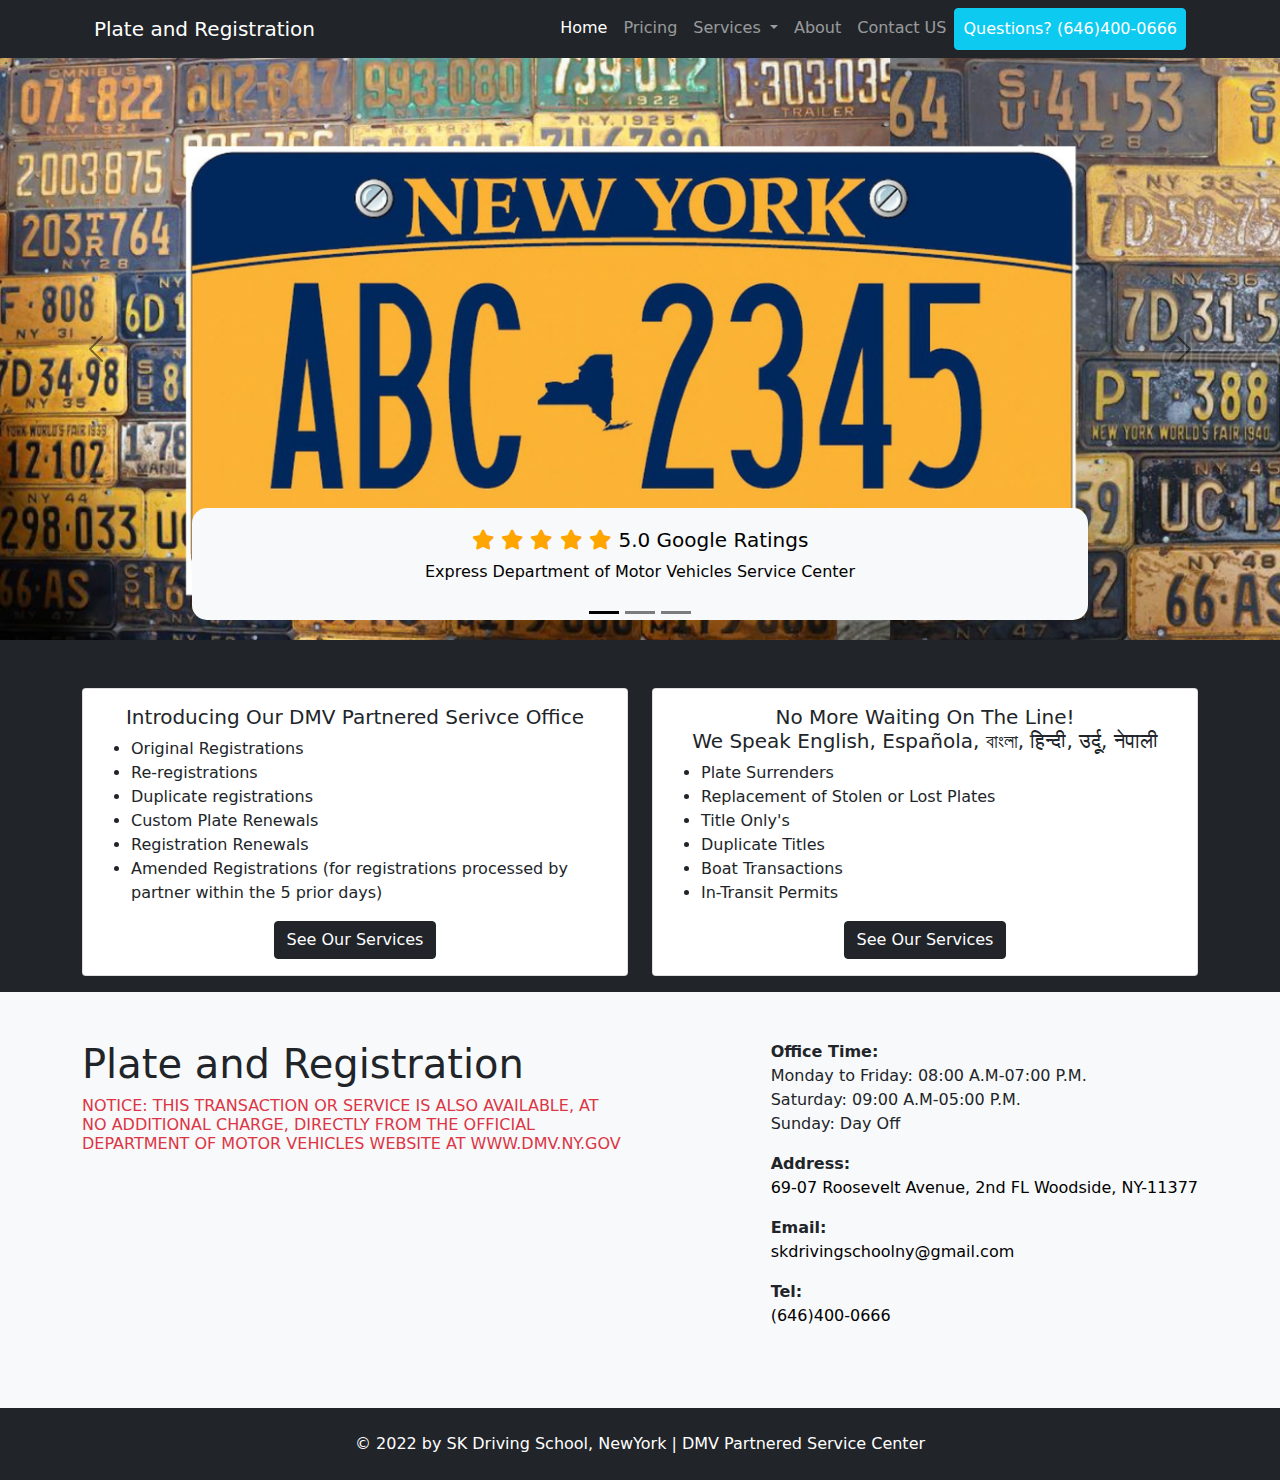
<file: index.html>
<!doctype html>
<html lang="en">
<head>
    <!-- Required meta tags -->
    <meta charset="utf-8">
    <meta name="viewport" content="width=device-width, initial-scale=1">

    <!-- Bootstrap CSS -->
    <link href="assets/vendors/bootstrap/css/bootstrap.min.css" rel="stylesheet">

    <!-- Fontawesome CSS -->
    <link rel="stylesheet" href="assets/vendors/font-awesome/css/all.min.css">

    <!-- Custom CSS -->
    <link rel="stylesheet" href="assets/css/style.css">

    <link rel="icon" type="image/x-icon" href="assets/images/favicon.png">
    <title>Home - Plate and Registration</title>
</head>
<body>
<!-- NAVBar Start -->
<header class="bg-dark">
    <div class="container">
        <nav class="navbar navbar-expand-lg navbar-dark bg-dark">
            <div class="container-fluid">
                <a class="navbar-brand" href="index.html">
                    Plate and Registration
                </a>
                <button class="navbar-toggler" type="button" data-bs-toggle="collapse"
                        data-bs-target="#navbarNavDropdown" aria-controls="navbarNavDropdown" aria-expanded="false"
                        aria-label="Toggle navigation">
                    <span class="navbar-toggler-icon"></span>
                </button>
                <div class="collapse navbar-collapse justify-content-end" id="navbarNavDropdown">
                    <ul class="navbar-nav">
                        <li class="nav-item">
                            <a class="nav-link active" aria-current="page" href="index.html">Home</a>
                        </li>
                        <li class="nav-item">
                            <a class="nav-link" href="pricing.html">Pricing</a>
                        </li>
                        <li class="nav-item dropdown">
                            <a class="nav-link dropdown-toggle" href="#" id="navbarDropdownMenuLink" role="button"
                               data-bs-toggle="dropdown" aria-expanded="false">
                                Services
                            </a>
                            <ul class="dropdown-menu" aria-labelledby="navbarDropdownMenuLink">
                                <li><a class="dropdown-item" href="service.html">DMV Services</a></li>
                            </ul>
                        </li>
                        <li class="nav-item">
                            <a class="nav-link" href="about.html">About</a>
                        </li>
                        <li class="nav-item">
                            <a class="nav-link" href="contact.html">Contact US</a>
                        </li>
                        <li class="nav-item">
                            <a class="nav-link btn btn-info text-white" href="callto:+16464000666">Questions? (646)400-0666</a>
                        </li>
                    </ul>
                </div>
            </div>
        </nav>
    </div>
</header>
<!-- NAVBar End -->

<!-- Slider Start -->
<section>
    <div id="carouselExampleDark" class="carousel carousel-dark slide" data-bs-ride="carousel">
        <div class="carousel-indicators">
            <button type="button" data-bs-target="#carouselExampleDark" data-bs-slide-to="0" class="active"
                    aria-current="true" aria-label="Slide 1"></button>
            <button type="button" data-bs-target="#carouselExampleDark" data-bs-slide-to="1"
                    aria-label="Slide 2"></button>
            <button type="button" data-bs-target="#carouselExampleDark" data-bs-slide-to="2"
                    aria-label="Slide 3"></button>
        </div>
        <div class="carousel-inner">
            <div class="carousel-item active" data-bs-interval="10000">
                <img src="assets/images/image-1.png" class="d-block w-100" alt="...">
                <div class="carousel-caption d-none d-md-block bg-light" style="border-radius: 15px">
                    <h5>
                        <span class="fa fa-star checked"></span>
                        <span class="fa fa-star checked"></span>
                        <span class="fa fa-star checked"></span>
                        <span class="fa fa-star checked"></span>
                        <span class="fa fa-star checked"></span>

                        5.0 Google Ratings
                    </h5>
                    <p>Express Department of Motor Vehicles Service Center</p>
                </div>
            </div>
            <div class="carousel-item" data-bs-interval="2000">
                <img src="assets/images/image-2.png" class="d-block w-100" alt="...">
                <div class="carousel-caption d-none d-md-block bg-light" style="border-radius: 15px">
                    <h5>
                        <span class="fa fa-star checked"></span>
                        <span class="fa fa-star checked"></span>
                        <span class="fa fa-star checked"></span>
                        <span class="fa fa-star checked"></span>
                        <span class="fa fa-star checked"></span>

                        5.0 Google Ratings
                    </h5>
                    <p>Express Department of Motor Vehicles Service Center</p>
                </div>
            </div>
            <div class="carousel-item">
                <img src="assets/images/image-3.png" class="d-block w-100" alt="...">
                <div class="carousel-caption d-none d-md-block bg-light" style="border-radius: 15px">
                    <h5>
                        <span class="fa fa-star checked"></span>
                        <span class="fa fa-star checked"></span>
                        <span class="fa fa-star checked"></span>
                        <span class="fa fa-star checked"></span>
                        <span class="fa fa-star checked"></span>

                        5.0 Google Ratings
                    </h5>
                    <p>Express Department of Motor Vehicles Service Center</p>
                </div>
            </div>
        </div>
        <button class="carousel-control-prev" type="button" data-bs-target="#carouselExampleDark" data-bs-slide="prev">
            <span class="carousel-control-prev-icon" aria-hidden="true"></span>
            <span class="visually-hidden">Previous</span>
        </button>
        <button class="carousel-control-next" type="button" data-bs-target="#carouselExampleDark" data-bs-slide="next">
            <span class="carousel-control-next-icon" aria-hidden="true"></span>
            <span class="visually-hidden">Next</span>
        </button>
    </div>
</section>
<!-- Slider End -->

<!-- Content Start -->
<section class="bg-dark text-dark">
    <div class="container pt-5">
        <div class="row">
            <div class="col-lg-6 mb-3">
                <div class="card">
                    <div class="card-body">
                        <h5 class="card-title text-center">Introducing Our DMV Partnered Serivce Office</h5>
                        <ul class="card-text mt-2 mb-3">
                            <li>
                                Original Registrations
                            </li>
                            <li>
                                Re-registrations
                            </li>
                            <li>
                                Duplicate registrations
                            </li>
                            <li>
                                Custom Plate Renewals
                            </li>
                            <li>
                                Registration Renewals
                            </li>
                            <li>
                                Amended Registrations (for registrations processed by partner within the 5 prior days)
                            </li>
                        </ul>
                        <div class="text-center">
                            <a href="service.html" class="btn btn-dark">See Our Services</a>
                        </div>
                    </div>
                </div>
            </div>
            <div class="col-lg-6 mb-3">
                <div class="card">
                    <div class="card-body">
                        <h5 class="card-title text-center">
                            No More Waiting On The Line!<br/>
                            We Speak English, Española, বাংলা, हिन्दी, उर्दू, नेपाली
                        </h5>
                        <ul class="card-text mt-2 mb-3">
                            <li>
                                Plate Surrenders
                            </li>
                            <li>
                                Replacement of Stolen or Lost Plates
                            </li>
                            <li>
                                Title Only's
                            </li>
                            <li>
                                Duplicate Titles
                            </li>
                            <li>
                                Boat Transactions
                            </li>
                            <li>
                                In-Transit Permits
                            </li>
                        </ul>
                        <div class="text-center">
                            <a href="service.html" class="btn btn-dark">See Our Services</a>
                        </div>
                    </div>
                </div>
            </div>
        </div>
    </div>
</section>
<!-- Content End -->

<!-- Footer Start -->
<footer>
    <div class="bg-light text-dark">
        <div class="container">
            <div class="row pt-5 pb-5">
                <div class="col-lg-6 mb-3">
                    <h1>Plate and Registration</h1>
                    <h6 class="text-danger">
                        NOTICE: THIS TRANSACTION OR SERVICE IS ALSO AVAILABLE, AT NO ADDITIONAL CHARGE, DIRECTLY FROM
                        THE
                        OFFICIAL DEPARTMENT OF MOTOR VEHICLES WEBSITE AT <a href="https://dmv.ny.gov/" target="_blank" class="link text-danger">WWW.DMV.NY.GOV</a>
                    </h6>
                </div>
                <div class="col-lg-6 d-flex justify-content-lg-end align-items-lg-end mb-3">
                    <div>
                        <p>
                            <strong>Office Time:</strong><br/>
                            Monday to Friday: 08:00 A.M-07:00 P.M.<br/>
                            Saturday: 09:00 A.M-05:00 P.M.<br/>
                            Sunday: Day Off
                        </p>
                        <p>
                            <strong>Address:</strong><br/>
                            <a href="https://maps.google.com/maps?ll=40.746539,-73.895887&z=14&t=m&hl=en&gl=SG&mapclient=embed&cid=18267002666735807480" target="_blank" class="link">
                                69-07 Roosevelt Avenue, 2nd FL
                                Woodside, NY-11377
                            </a>
                        </p>
                        <p>
                            <strong>Email:</strong><br/>
                            <a href="mailto:skdrivingschoolny@gmail.com" class="link">
                                skdrivingschoolny@gmail.com
                            </a>
                        </p>
                        <p>
                            <strong>Tel:</strong><br/>
                            <a href="callto:+16466000666" class="link">
                                (646)400-0666
                            </a>
                        </p>
                    </div>
                </div>
            </div>
        </div>
    </div>
    <div class="text-center bg-dark pt-4 pb-2">
        <div class="container">
            <p class="text-white">
                © 2022 by  <a href="https://skdrivingschoolny.com/" class="footer-link">SK Driving School, NewYork</a> | DMV Partnered Service Center
            </p>
        </div>
    </div>
</footer>
<!-- Footer End -->

<!-- Bootstrap JS -->
<script src="assets/vendors/bootstrap/js/bootstrap.bundle.min.js"></script>
</body>
</html>
</file>
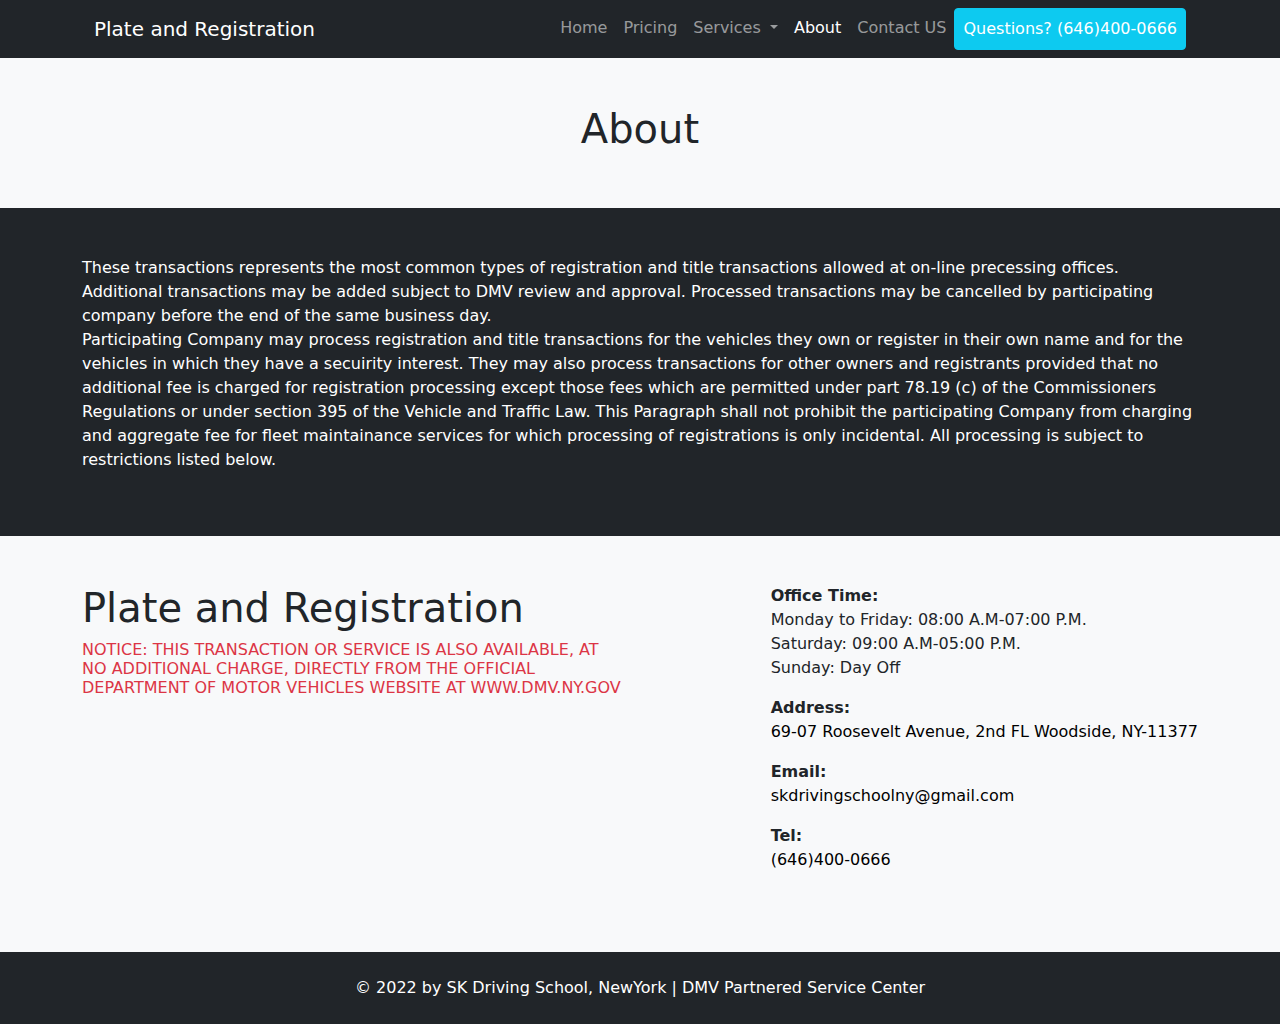
<file: about.html>
<!doctype html>
<html lang="en">
<head>
    <!-- Required meta tags -->
    <meta charset="utf-8">
    <meta name="viewport" content="width=device-width, initial-scale=1">

    <!-- Bootstrap CSS -->
    <link href="assets/vendors/bootstrap/css/bootstrap.min.css" rel="stylesheet">

    <!-- Fontawesome CSS -->
    <link rel="stylesheet" href="assets/vendors/font-awesome/css/all.min.css">

    <!-- Custom CSS -->
    <link rel="stylesheet" href="assets/css/style.css">

    <link rel="icon" type="image/x-icon" href="assets/images/favicon.png">
    <title>About - Plate and Registration</title>
</head>
<body>
<!-- NAVBar Start -->
<header class="bg-dark">
    <div class="container">
        <nav class="navbar navbar-expand-lg navbar-dark bg-dark">
            <div class="container-fluid">
                <a class="navbar-brand" href="index.html">
                    Plate and Registration
                </a>
                <button class="navbar-toggler" type="button" data-bs-toggle="collapse"
                        data-bs-target="#navbarNavDropdown" aria-controls="navbarNavDropdown" aria-expanded="false"
                        aria-label="Toggle navigation">
                    <span class="navbar-toggler-icon"></span>
                </button>
                <div class="collapse navbar-collapse justify-content-end" id="navbarNavDropdown">
                    <ul class="navbar-nav">
                        <li class="nav-item">
                            <a class="nav-link" href="index.html">Home</a>
                        </li>
                        <li class="nav-item">
                            <a class="nav-link" href="pricing.html">Pricing</a>
                        </li>
                        <li class="nav-item dropdown">
                            <a class="nav-link dropdown-toggle" href="#" id="navbarDropdownMenuLink" role="button"
                               data-bs-toggle="dropdown" aria-expanded="false">
                                Services
                            </a>
                            <ul class="dropdown-menu" aria-labelledby="navbarDropdownMenuLink">
                                <li><a class="dropdown-item" href="service.html">DMV Services</a></li>
                            </ul>
                        </li>
                        <li class="nav-item">
                            <a class="nav-link active" aria-current="page" href="about.html">About</a>
                        </li>
                        <li class="nav-item">
                            <a class="nav-link" href="contact.html">Contact US</a>
                        </li>
                        <li class="nav-item">
                            <a class="nav-link btn btn-info text-white" href="callto:+16464000666">Questions? (646)400-0666</a>
                        </li>
                    </ul>
                </div>
            </div>
        </nav>
    </div>
</header>
<!-- NAVBar End -->

<section class="bg-light">
    <div class="d-flex justify-content-center align-items-center page-title">
        <h1>About</h1>
    </div>
</section>

<!-- Content Start -->
<section class="bg-dark text-white">
    <div class="container pt-5 pb-5">
        <div class="row">
            <div class="col-lg-12 mb-3">
                These transactions represents the most common types of registration and title transactions allowed at
                on-line precessing offices. Additional transactions may be added subject to DMV review and approval.
                Processed transactions may be cancelled by participating company before the end of the same business
                day.
                <br/>
                Participating Company may process registration and title transactions for the vehicles they own or
                register in their own name and for the vehicles in which they have a secuirity interest. They may also
                process transactions for other owners and registrants provided that no additional fee is charged for
                registration processing except those fees which are permitted under part 78.19 (c) of the Commissioners
                Regulations or under section 395 of the Vehicle and Traffic Law. This Paragraph shall not prohibit the
                participating Company from charging and aggregate fee for fleet maintainance services for which
                processing of registrations is only incidental. All processing is subject to restrictions listed below.
            </div>
        </div>
    </div>
</section>
<!-- Content End -->

<!-- Footer Start -->
<footer>
    <div class="bg-light text-dark">
        <div class="container">
            <div class="row pt-5 pb-5">
                <div class="col-lg-6 mb-3">
                    <h1>Plate and Registration</h1>
                    <h6 class="text-danger">
                        NOTICE: THIS TRANSACTION OR SERVICE IS ALSO AVAILABLE, AT NO ADDITIONAL CHARGE, DIRECTLY FROM
                        THE
                        OFFICIAL DEPARTMENT OF MOTOR VEHICLES WEBSITE AT <a href="https://dmv.ny.gov/" target="_blank" class="link text-danger">WWW.DMV.NY.GOV</a>
                    </h6>
                </div>
                <div class="col-lg-6 d-flex justify-content-lg-end align-items-lg-end mb-3">
                    <div>
                        <p>
                            <strong>Office Time:</strong><br/>
                            Monday to Friday: 08:00 A.M-07:00 P.M.<br/>
                            Saturday: 09:00 A.M-05:00 P.M.<br/>
                            Sunday: Day Off
                        </p>
                        <p>
                            <strong>Address:</strong><br/>
                            <a href="https://maps.google.com/maps?ll=40.746539,-73.895887&z=14&t=m&hl=en&gl=SG&mapclient=embed&cid=18267002666735807480" target="_blank" class="link">
                                69-07 Roosevelt Avenue, 2nd FL
                                Woodside, NY-11377
                            </a>
                        </p>
                        <p>
                            <strong>Email:</strong><br/>
                            <a href="mailto:skdrivingschoolny@gmail.com" class="link">
                                skdrivingschoolny@gmail.com
                            </a>
                        </p>
                        <p>
                            <strong>Tel:</strong><br/>
                            <a href="callto:+16466000666" class="link">
                                (646)400-0666
                            </a>
                        </p>
                    </div>
                </div>
            </div>
        </div>
    </div>
    <div class="text-center bg-dark pt-4 pb-2">
        <div class="container">
            <p class="text-white">
                © 2022 by  <a href="https://skdrivingschoolny.com/" class="footer-link">SK Driving School, NewYork</a> | DMV Partnered Service Center
            </p>
        </div>
    </div>
</footer>
<!-- Footer End -->

<!-- Bootstrap JS -->
<script src="assets/vendors/bootstrap/js/bootstrap.bundle.min.js"></script>
</body>
</html>
</file>
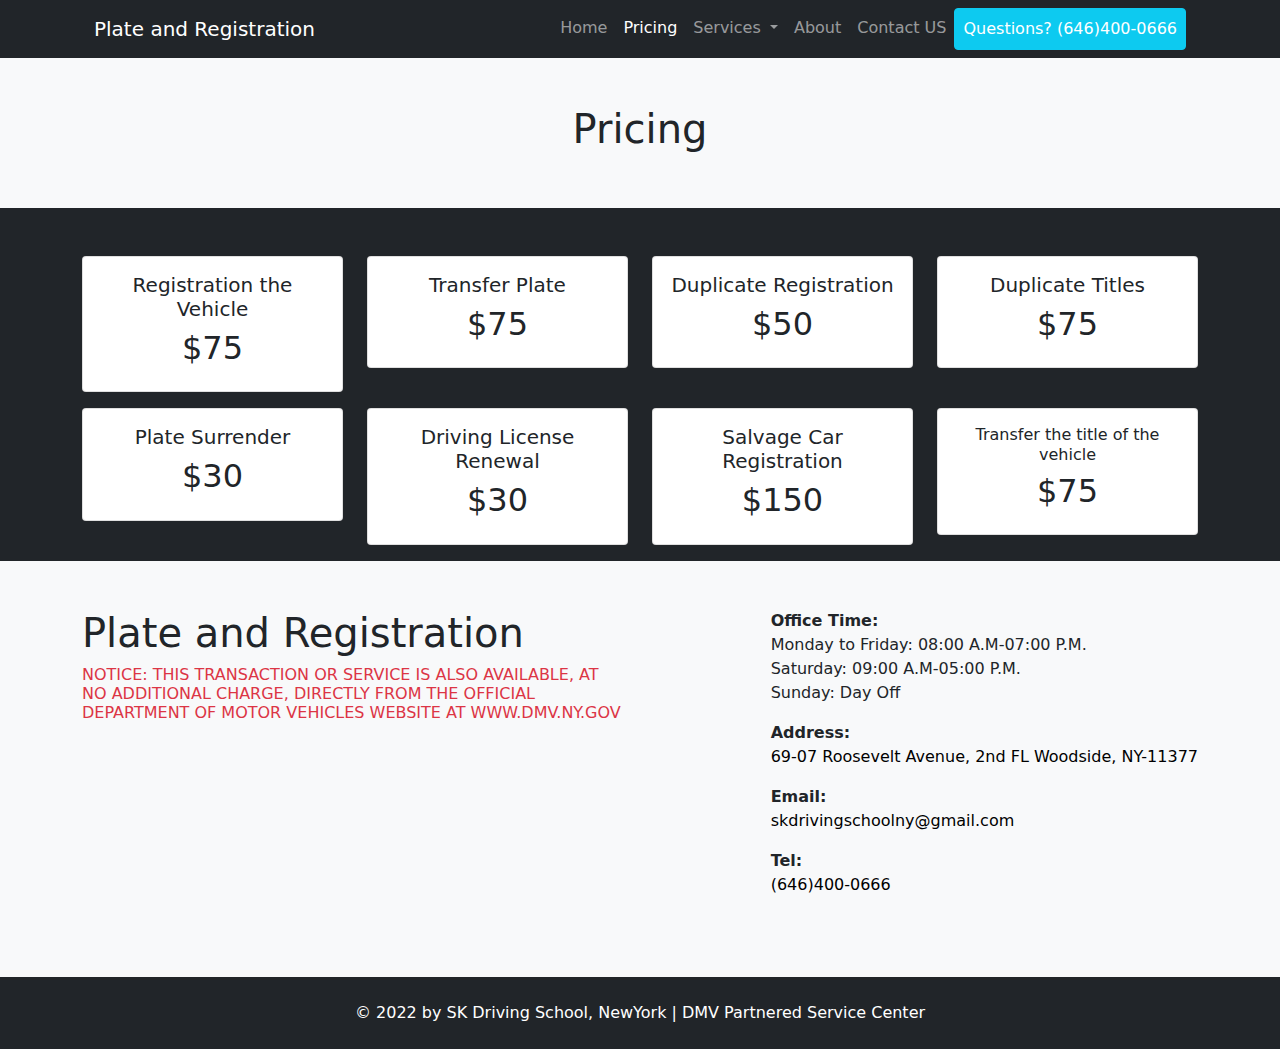
<file: pricing.html>
<!doctype html>
<html lang="en">
<head>
    <!-- Required meta tags -->
    <meta charset="utf-8">
    <meta name="viewport" content="width=device-width, initial-scale=1">

    <!-- Bootstrap CSS -->
    <link href="assets/vendors/bootstrap/css/bootstrap.min.css" rel="stylesheet">

    <!-- Fontawesome CSS -->
    <link rel="stylesheet" href="assets/vendors/font-awesome/css/all.min.css">

    <!-- Custom CSS -->
    <link rel="stylesheet" href="assets/css/style.css">

    <link rel="icon" type="image/x-icon" href="assets/images/favicon.png">
    <title>Pricing - Plate and Registration</title>
</head>
<body>
<!-- NAVBar Start -->
<header class="bg-dark">
    <div class="container">
        <nav class="navbar navbar-expand-lg navbar-dark bg-dark">
            <div class="container-fluid">
                <a class="navbar-brand" href="index.html">
                    Plate and Registration
                </a>
                <button class="navbar-toggler" type="button" data-bs-toggle="collapse"
                        data-bs-target="#navbarNavDropdown" aria-controls="navbarNavDropdown" aria-expanded="false"
                        aria-label="Toggle navigation">
                    <span class="navbar-toggler-icon"></span>
                </button>
                <div class="collapse navbar-collapse justify-content-end" id="navbarNavDropdown">
                    <ul class="navbar-nav">
                        <li class="nav-item">
                            <a class="nav-link" href="index.html">Home</a>
                        </li>
                        <li class="nav-item">
                            <a class="nav-link active" aria-current="page" href="pricing.html">Pricing</a>
                        </li>
                        <li class="nav-item dropdown">
                            <a class="nav-link dropdown-toggle" href="#" id="navbarDropdownMenuLink" role="button"
                               data-bs-toggle="dropdown" aria-expanded="false">
                                Services
                            </a>
                            <ul class="dropdown-menu" aria-labelledby="navbarDropdownMenuLink">
                                <li><a class="dropdown-item" href="service.html">DMV Services</a></li>
                            </ul>
                        </li>
                        <li class="nav-item">
                            <a class="nav-link" href="about.html">About</a>
                        </li>
                        <li class="nav-item">
                            <a class="nav-link" href="contact.html">Contact US</a>
                        </li>
                        <li class="nav-item">
                            <a class="nav-link btn btn-info text-white" href="callto:+16464000666">Questions? (646)400-0666</a>
                        </li>
                    </ul>
                </div>
            </div>
        </nav>
    </div>
</header>
<!-- NAVBar End -->

<section class="bg-light">
    <div class="d-flex justify-content-center align-items-center page-title">
        <h1>Pricing</h1>
    </div>
</section>

<!-- Content Start -->
<section class="bg-dark text-dark">
    <div class="container pt-5">
        <div class="row">
            <div class="col-lg-3 col-md-6 mb-3">
                <div class="card">
                    <div class="card-body text-center">
                        <h5 class="card-title text-center">Registration the Vehicle </h5>
                        <h2>$75</h2>
                    </div>
                </div>
            </div>
            <div class="col-lg-3 col-md-6 mb-3">
                <div class="card">
                    <div class="card-body text-center">
                        <h5 class="card-title text-center">Transfer Plate </h5>
                        <h2>$75</h2>
                    </div>
                </div>
            </div>
            <div class="col-lg-3 col-md-6 mb-3">
                <div class="card">
                    <div class="card-body text-center">
                        <h5 class="card-title text-center">Duplicate Registration </h5>
                        <h2>$50</h2>
                    </div>
                </div>
            </div>
            <div class="col-lg-3 col-md-6 mb-3">
                <div class="card">
                    <div class="card-body text-center">
                        <h5 class="card-title text-center">Duplicate Titles </h5>
                        <h2>$75</h2>
                    </div>
                </div>
            </div>
            <div class="col-lg-3 col-md-6 mb-3">
                <div class="card">
                    <div class="card-body text-center">
                        <h5 class="card-title text-center">Plate Surrender </h5>
                        <h2>$30</h2>
                    </div>
                </div>
            </div>
            <div class="col-lg-3 col-md-6 mb-3">
                <div class="card">
                    <div class="card-body text-center">
                        <h5 class="card-title text-center">Driving License Renewal</h5>
                        <h2>$30</h2>
                    </div>
                </div>
            </div>
            <div class="col-lg-3 col-md-6 mb-3">
                <div class="card">
                    <div class="card-body text-center">
                        <h5 class="card-title text-center">Salvage Car Registration</h5>
                        <h2>$150</h2>
                    </div>
                </div>
            </div>
            <div class="col-lg-3 col-md-6 mb-3">
                <div class="card">
                    <div class="card-body text-center">
                        <h6 class="card-title text-center">Transfer the title of the vehicle</h6>
                        <h2>$75</h2>
                    </div>
                </div>
            </div>
        </div>
    </div>
</section>
<!-- Content End -->

<!-- Footer Start -->
<footer>
    <div class="bg-light text-dark">
        <div class="container">
            <div class="row pt-5 pb-5">
                <div class="col-lg-6 mb-3">
                    <h1>Plate and Registration</h1>
                    <h6 class="text-danger">
                        NOTICE: THIS TRANSACTION OR SERVICE IS ALSO AVAILABLE, AT NO ADDITIONAL CHARGE, DIRECTLY FROM
                        THE
                        OFFICIAL DEPARTMENT OF MOTOR VEHICLES WEBSITE AT <a href="https://dmv.ny.gov/" target="_blank" class="link text-danger">WWW.DMV.NY.GOV</a>
                    </h6>
                </div>
                <div class="col-lg-6 d-flex justify-content-lg-end align-items-lg-end mb-3">
                    <div>
                        <p>
                            <strong>Office Time:</strong><br/>
                            Monday to Friday: 08:00 A.M-07:00 P.M.<br/>
                            Saturday: 09:00 A.M-05:00 P.M.<br/>
                            Sunday: Day Off
                        </p>
                        <p>
                            <strong>Address:</strong><br/>
                            <a href="https://maps.google.com/maps?ll=40.746539,-73.895887&z=14&t=m&hl=en&gl=SG&mapclient=embed&cid=18267002666735807480" target="_blank" class="link">
                                69-07 Roosevelt Avenue, 2nd FL
                                Woodside, NY-11377
                            </a>
                        </p>
                        <p>
                            <strong>Email:</strong><br/>
                            <a href="mailto:skdrivingschoolny@gmail.com" class="link">
                                skdrivingschoolny@gmail.com
                            </a>
                        </p>
                        <p>
                            <strong>Tel:</strong><br/>
                            <a href="callto:+16466000666" class="link">
                                (646)400-0666
                            </a>
                        </p>
                    </div>
                </div>
            </div>
        </div>
    </div>
    <div class="text-center bg-dark pt-4 pb-2">
        <div class="container">
            <p class="text-white">
                © 2022 by  <a href="https://skdrivingschoolny.com/" class="footer-link">SK Driving School, NewYork</a> | DMV Partnered Service Center
            </p>
        </div>
    </div>
</footer>
<!-- Footer End -->

<!-- Bootstrap JS -->
<script src="assets/vendors/bootstrap/js/bootstrap.bundle.min.js"></script>
</body>
</html>
</file>
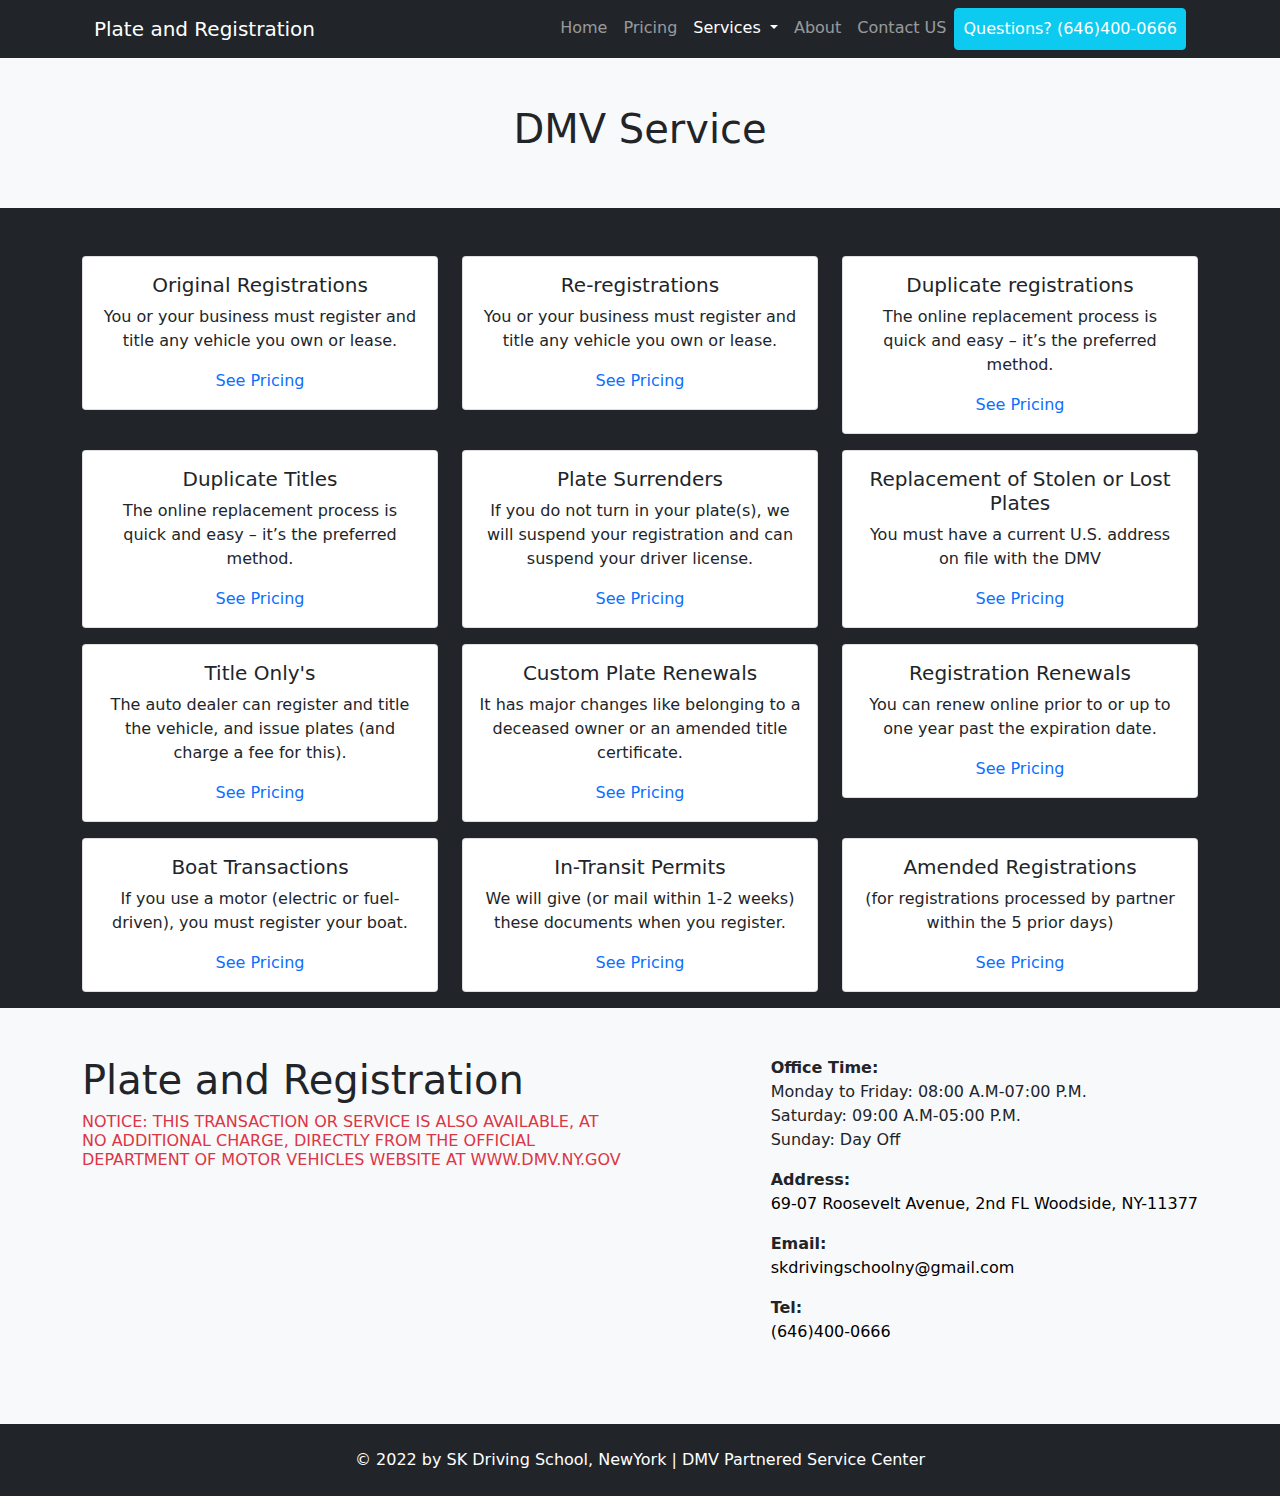
<file: service.html>
<!doctype html>
<html lang="en">
<head>
    <!-- Required meta tags -->
    <meta charset="utf-8">
    <meta name="viewport" content="width=device-width, initial-scale=1">

    <!-- Bootstrap CSS -->
    <link href="assets/vendors/bootstrap/css/bootstrap.min.css" rel="stylesheet">

    <!-- Fontawesome CSS -->
    <link rel="stylesheet" href="assets/vendors/font-awesome/css/all.min.css">

    <!-- Custom CSS -->
    <link rel="stylesheet" href="assets/css/style.css">

    <link rel="icon" type="image/x-icon" href="assets/images/favicon.png">
    <title>DMV Service - Plate and Registration</title>
</head>
<body>
<!-- NAVBar Start -->
<header class="bg-dark">
    <div class="container">
        <nav class="navbar navbar-expand-lg navbar-dark bg-dark">
            <div class="container-fluid">
                <a class="navbar-brand" href="index.html">
                    Plate and Registration
                </a>
                <button class="navbar-toggler" type="button" data-bs-toggle="collapse"
                        data-bs-target="#navbarNavDropdown" aria-controls="navbarNavDropdown" aria-expanded="false"
                        aria-label="Toggle navigation">
                    <span class="navbar-toggler-icon"></span>
                </button>
                <div class="collapse navbar-collapse justify-content-end" id="navbarNavDropdown">
                    <ul class="navbar-nav">
                        <li class="nav-item">
                            <a class="nav-link" aria-current="page" href="index.html">Home</a>
                        </li>
                        <li class="nav-item">
                            <a class="nav-link" href="pricing.html">Pricing</a>
                        </li>
                        <li class="nav-item dropdown">
                            <a class="nav-link active dropdown-toggle" href="#" id="navbarDropdownMenuLink"
                               role="button"
                               data-bs-toggle="dropdown" aria-expanded="false">
                                Services
                            </a>
                            <ul class="dropdown-menu" aria-labelledby="navbarDropdownMenuLink">
                                <li><a class="dropdown-item" href="service.html">DMV Services</a></li>
                            </ul>
                        </li>
                        <li class="nav-item">
                            <a class="nav-link" href="about.html">About</a>
                        </li>
                        <li class="nav-item">
                            <a class="nav-link" href="contact.html">Contact US</a>
                        </li>
                        <li class="nav-item">
                            <a class="nav-link btn btn-info text-white" href="callto:+16464000666">Questions?
                                (646)400-0666</a>
                        </li>
                    </ul>
                </div>
            </div>
        </nav>
    </div>
</header>
<!-- NAVBar End -->

<section class="bg-light">
    <div class="d-flex justify-content-center align-items-center page-title">
        <h1>DMV Service</h1>
    </div>
</section>

<!-- Content Start -->
<section class="bg-dark text-dark">
    <div class="container pt-5">
        <div class="row">
            <div class="col-lg-4 col-md-6 mb-3">
                <div class="card">
                    <div class="card-body text-center">
                        <h5 class="card-title text-center">Original Registrations </h5>
                        <p>
                            You or your business must register and title any vehicle you own or lease.
                        </p>
                        <a href="pricing.html" class="link text-primary">See Pricing</a>
                    </div>
                </div>
            </div>
            <div class="col-lg-4 col-md-6 mb-3">
                <div class="card">
                    <div class="card-body text-center">
                        <h5 class="card-title text-center">Re-registrations</h5>
                        <p>
                            You or your business must register and title any vehicle you own or lease.
                        </p>
                        <a href="pricing.html" class="link text-primary">See Pricing</a>
                    </div>
                </div>
            </div>
            <div class="col-lg-4 col-md-6 mb-3">
                <div class="card">
                    <div class="card-body text-center">
                        <h5 class="card-title text-center">Duplicate registrations </h5>
                        <p>
                            The online replacement process is quick and easy – it’s the preferred method.
                        </p>
                        <a href="pricing.html" class="link text-primary">See Pricing</a>
                    </div>
                </div>
            </div>
            <div class="col-lg-4 col-md-6 mb-3">
                <div class="card">
                    <div class="card-body text-center">
                        <h5 class="card-title text-center">Duplicate Titles </h5>
                        <p>
                            The online replacement process is quick and easy – it’s the preferred method.
                        </p>
                        <a href="pricing.html" class="link text-primary">See Pricing</a>
                    </div>
                </div>
            </div>
            <div class="col-lg-4 col-md-6 mb-3">
                <div class="card">
                    <div class="card-body text-center">
                        <h5 class="card-title text-center">Plate Surrenders</h5>
                        <p>
                            If you do not turn in your plate(s), we will suspend your registration and can suspend your
                            driver license.
                        </p>
                        <a href="pricing.html" class="link text-primary">See Pricing</a>
                    </div>
                </div>
            </div>
            <div class="col-lg-4 col-md-6 mb-3">
                <div class="card">
                    <div class="card-body text-center">
                        <h5 class="card-title text-center">Replacement of Stolen or Lost Plates</h5>
                        <p>
                            You must have a current U.S. address on file with the DMV
                        </p>
                        <a href="pricing.html" class="link text-primary">See Pricing</a>
                    </div>
                </div>
            </div>
            <div class="col-lg-4 col-md-6 mb-3">
                <div class="card">
                    <div class="card-body text-center">
                        <h5 class="card-title text-center">Title Only's</h5>
                        <p>
                            The auto dealer can register and title the vehicle, and issue plates (and charge a fee for
                            this).
                        </p>
                        <a href="pricing.html" class="link text-primary">See Pricing</a>
                    </div>
                </div>
            </div>
            <div class="col-lg-4 col-md-6 mb-3">
                <div class="card">
                    <div class="card-body text-center">
                        <h5 class="card-title text-center">Custom Plate Renewals</h5>
                        <p>
                            It has major changes like belonging to a deceased owner or an amended title certificate.
                        </p>
                        <a href="pricing.html" class="link text-primary">See Pricing</a>
                    </div>
                </div>
            </div>
            <div class="col-lg-4 col-md-6 mb-3">
                <div class="card">
                    <div class="card-body text-center">
                        <h5 class="card-title text-center">Registration Renewals</h5>
                        <p>
                            You can renew online prior to or up to one year past the expiration date.
                        </p>
                        <a href="pricing.html" class="link text-primary">See Pricing</a>
                    </div>
                </div>
            </div>
            <div class="col-lg-4 col-md-6 mb-3">
                <div class="card">
                    <div class="card-body text-center">
                        <h5 class="card-title text-center">Boat Transactions</h5>
                        <p>
                            If you use a motor (electric or fuel-driven), you must register your boat.
                        </p>
                        <a href="pricing.html" class="link text-primary">See Pricing</a>
                    </div>
                </div>
            </div>
            <div class="col-lg-4 col-md-6 mb-3">
                <div class="card">
                    <div class="card-body text-center">
                        <h5 class="card-title text-center">In-Transit Permits</h5>
                        <p>
                            We will give (or mail within 1-2 weeks) these documents when you register.
                        </p>
                        <a href="pricing.html" class="link text-primary">See Pricing</a>
                    </div>
                </div>
            </div>
            <div class="col-lg-4 col-md-6 mb-3">
                <div class="card">
                    <div class="card-body text-center">
                        <h5 class="card-title text-center">Amended Registrations </h5>
                        <p>
                            (for registrations processed by partner
                            within the 5 prior days)
                        </p>
                        <a href="pricing.html" class="link text-primary">See Pricing</a>
                    </div>
                </div>
            </div>
        </div>
    </div>
</section>
<!-- Content End -->

<!-- Footer Start -->
<footer>
    <div class="bg-light text-dark">
        <div class="container">
            <div class="row pt-5 pb-5">
                <div class="col-lg-6 mb-3">
                    <h1>Plate and Registration</h1>
                    <h6 class="text-danger">
                        NOTICE: THIS TRANSACTION OR SERVICE IS ALSO AVAILABLE, AT NO ADDITIONAL CHARGE, DIRECTLY FROM
                        THE
                        OFFICIAL DEPARTMENT OF MOTOR VEHICLES WEBSITE AT <a href="https://dmv.ny.gov/" target="_blank"
                                                                            class="link text-danger">WWW.DMV.NY.GOV</a>
                    </h6>
                </div>
                <div class="col-lg-6 d-flex justify-content-lg-end align-items-lg-end mb-3">
                    <div>
                        <p>
                            <strong>Office Time:</strong><br/>
                            Monday to Friday: 08:00 A.M-07:00 P.M.<br/>
                            Saturday: 09:00 A.M-05:00 P.M.<br/>
                            Sunday: Day Off
                        </p>
                        <p>
                            <strong>Address:</strong><br/>
                            <a href="https://maps.google.com/maps?ll=40.746539,-73.895887&z=14&t=m&hl=en&gl=SG&mapclient=embed&cid=18267002666735807480"
                               target="_blank" class="link">
                                69-07 Roosevelt Avenue, 2nd FL
                                Woodside, NY-11377
                            </a>
                        </p>
                        <p>
                            <strong>Email:</strong><br/>
                            <a href="mailto:skdrivingschoolny@gmail.com" class="link">
                                skdrivingschoolny@gmail.com
                            </a>
                        </p>
                        <p>
                            <strong>Tel:</strong><br/>
                            <a href="callto:+16466000666" class="link">
                                (646)400-0666
                            </a>
                        </p>
                    </div>
                </div>
            </div>
        </div>
    </div>
    <div class="text-center bg-dark pt-4 pb-2">
        <div class="container">
            <p class="text-white">
                © 2022 by <a href="https://skdrivingschoolny.com/" class="footer-link">SK Driving School, NewYork</a> |
                DMV Partnered Service Center
            </p>
        </div>
    </div>
</footer>
<!-- Footer End -->

<!-- Bootstrap JS -->
<script src="assets/vendors/bootstrap/js/bootstrap.bundle.min.js"></script>
</body>
</html>
</file>
<file: assets/css/style.css>
.checked {
    color: orange;
}

.page-title{
    height: 150px;
}

.link{
    text-decoration: none;
    color: black;
}

.footer-link{
    text-decoration: none;
    color: white;
}
</file>
